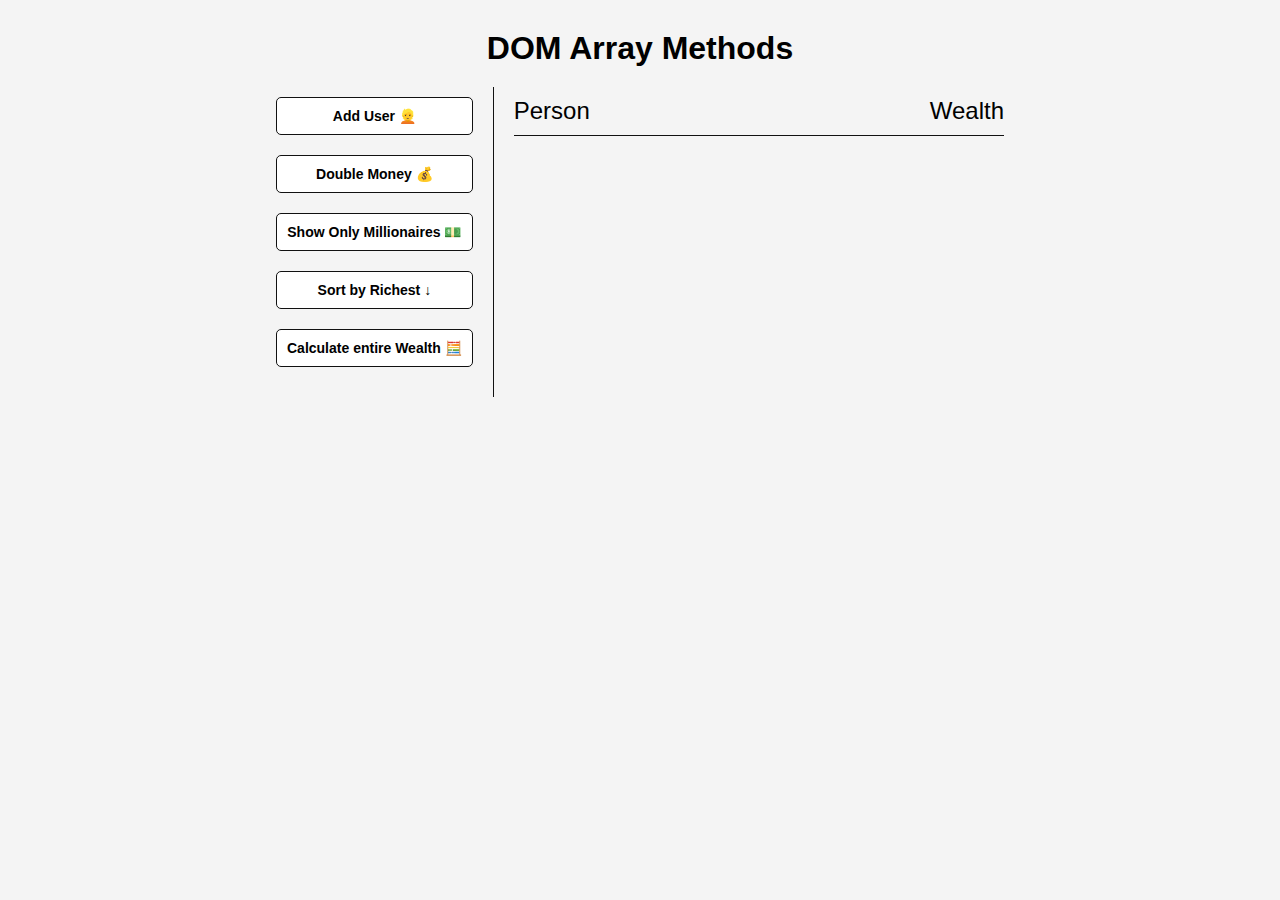
<file: array_methods/index.html>
<!DOCTYPE html>
<html lang="en">
  <head>
    <meta charset="UTF-8" />
    <meta name="viewport" content="width=device-width, initial-scale=1.0" />
    <link rel="stylesheet" href="style.css" />
    <title>Array Methods Example</title>
  </head>
  <body>
    <h1>DOM Array Methods</h1>
    <div class="container">
      <aside>
        <button id="add-user">Add User 👱‍</button>
        <button id="double">Double Money 💰</button>
        <button id="show-millionaires">Show Only Millionaires 💵</button>
        <button id="sort">Sort by Richest ↓</button>
        <button id="calculate-wealth">Calculate entire Wealth 🧮</button>
      </aside>

      <main id="main">
        <h2><strong>Person</strong>Wealth</h2>
      </main>
    </div>

    <script src="app.js"></script>
  </body>
</html>
</file>
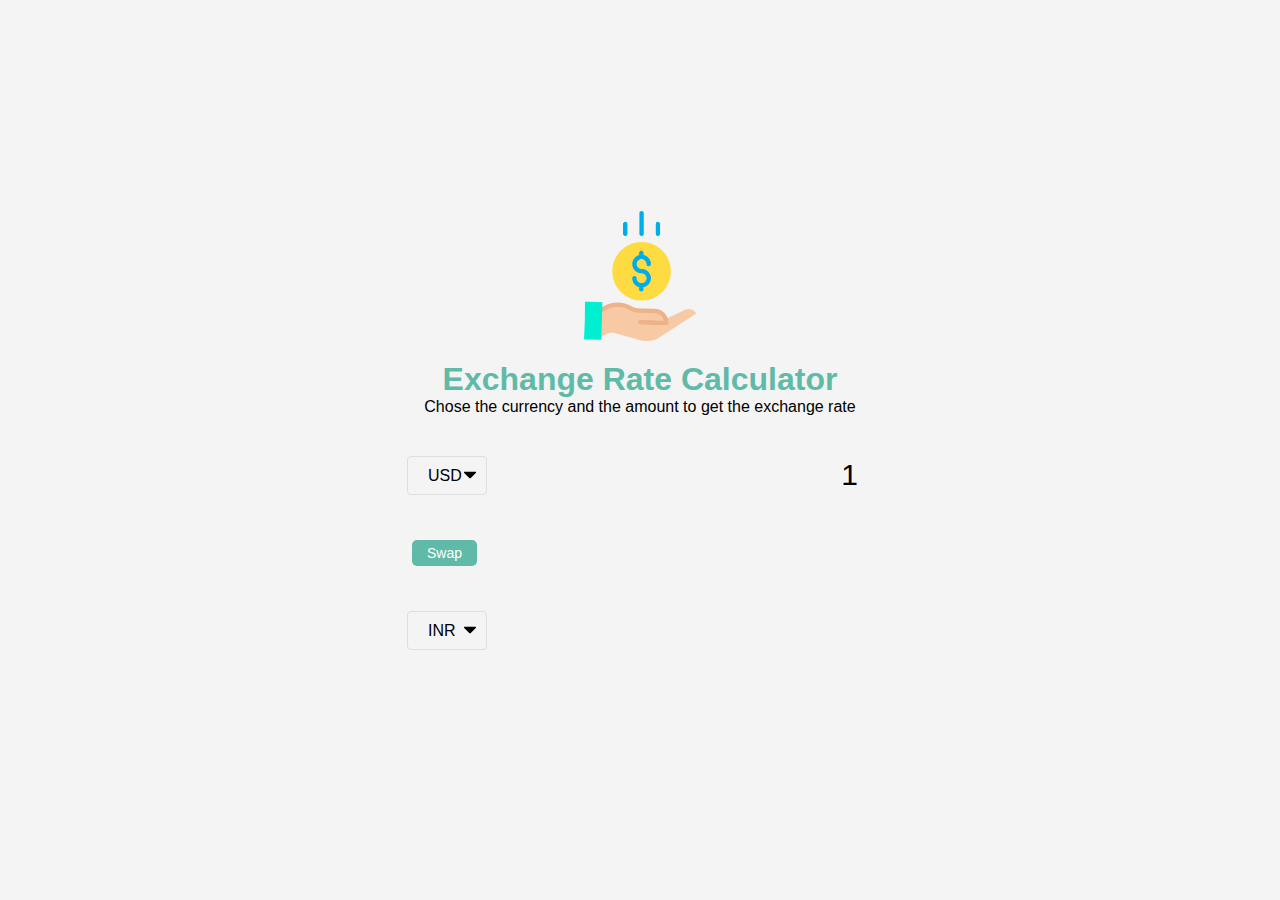
<file: exchange_rate/index.html>
<!DOCTYPE html>
<html lang="en">
  <head>
    <meta charset="UTF-8" />
    <meta name="viewport" content="width=device-width, initial-scale=1.0" />
    <link rel="stylesheet" href="style.css" />
    <title>Currency Exchange Rate</title>
  </head>
  <body>
    <img src="money.png" class="money-img" />
    <h1>Exchange Rate Calculator</h1>
    <p>Chose the currency and the amount to get the exchange rate</p>
    <div class="container">
      <div class="currency">
        <select name="" id="currency-one">
          <option value="AED">AED</option>
          <option value="ARS">ARS</option>
          <option value="AUD">AUD</option>
          <option value="BGN">BGN</option>
          <option value="BRL">BRL</option>
          <option value="BSD">BSD</option>
          <option value="CAD">CAD</option>
          <option value="CHF">CHF</option>
          <option value="CLP">CLP</option>
          <option value="CNY">CNY</option>
          <option value="COP">COP</option>
          <option value="CZK">CZK</option>
          <option value="DKK">DKK</option>
          <option value="DOP">DOP</option>
          <option value="EGP">EGP</option>
          <option value="EUR">EUR</option>
          <option value="FJD">FJD</option>
          <option value="GBP">GBP</option>
          <option value="GTQ">GTQ</option>
          <option value="HKD">HKD</option>
          <option value="HRK">HRK</option>
          <option value="HUF">HUF</option>
          <option value="IDR">IDR</option>
          <option value="ILS">ILS</option>
          <option value="INR">INR</option>
          <option value="ISK">ISK</option>
          <option value="JPY">JPY</option>
          <option value="KRW">KRW</option>
          <option value="KZT">KZT</option>
          <option value="MXN">MXN</option>
          <option value="MYR">MYR</option>
          <option value="NOK">NOK</option>
          <option value="NZD">NZD</option>
          <option value="PAB">PAB</option>
          <option value="PEN">PEN</option>
          <option value="PHP">PHP</option>
          <option value="PKR">PKR</option>
          <option value="PLN">PLN</option>
          <option value="PYG">PYG</option>
          <option value="RON">RON</option>
          <option value="RUB">RUB</option>
          <option value="SAR">SAR</option>
          <option value="SEK">SEK</option>
          <option value="SGD">SGD</option>
          <option value="THB">THB</option>
          <option value="TRY">TRY</option>
          <option value="TWD">TWD</option>
          <option value="UAH">UAH</option>
          <option value="USD" selected>USD</option>
          <option value="UYU">UYU</option>
          <option value="VND">VND</option>
          <option value="ZAR">ZAR</option>
        </select>
        <input type="number" id="amount-one" value="1" min="0" />
      </div>

      <div class="swap-rate-container">
        <button class="btn" id="swap">
          Swap
        </button>
        <div class="rate" id="rate"></div>
      </div>

      <div class="currency">
        <select name="" id="currency-two">
          <option value="AED">AED</option>
          <option value="ARS">ARS</option>
          <option value="AUD">AUD</option>
          <option value="BGN">BGN</option>
          <option value="BRL">BRL</option>
          <option value="BSD">BSD</option>
          <option value="CAD">CAD</option>
          <option value="CHF">CHF</option>
          <option value="CLP">CLP</option>
          <option value="CNY">CNY</option>
          <option value="COP">COP</option>
          <option value="CZK">CZK</option>
          <option value="DKK">DKK</option>
          <option value="DOP">DOP</option>
          <option value="EGP">EGP</option>
          <option value="EUR">EUR</option>
          <option value="FJD">FJD</option>
          <option value="GBP">GBP</option>
          <option value="GTQ">GTQ</option>
          <option value="HKD">HKD</option>
          <option value="HRK">HRK</option>
          <option value="HUF">HUF</option>
          <option value="IDR">IDR</option>
          <option value="ILS">ILS</option>
          <option value="INR" selected>INR</option>
          <option value="ISK">ISK</option>
          <option value="JPY">JPY</option>
          <option value="KRW">KRW</option>
          <option value="KZT">KZT</option>
          <option value="MXN">MXN</option>
          <option value="MYR">MYR</option>
          <option value="NOK">NOK</option>
          <option value="NZD">NZD</option>
          <option value="PAB">PAB</option>
          <option value="PEN">PEN</option>
          <option value="PHP">PHP</option>
          <option value="PKR">PKR</option>
          <option value="PLN">PLN</option>
          <option value="PYG">PYG</option>
          <option value="RON">RON</option>
          <option value="RUB">RUB</option>
          <option value="SAR">SAR</option>
          <option value="SEK">SEK</option>
          <option value="SGD">SGD</option>
          <option value="THB">THB</option>
          <option value="TRY">TRY</option>
          <option value="TWD">TWD</option>
          <option value="UAH">UAH</option>
          <option value="USD">USD</option>
          <option value="UYU">UYU</option>
          <option value="VND">VND</option>
          <option value="ZAR">ZAR</option>
        </select>
        <input type="number" disabled id="amount-two" min="0" />
      </div>
    </div>
    <script src="app.js"></script>
  </body>
</html>
</file>
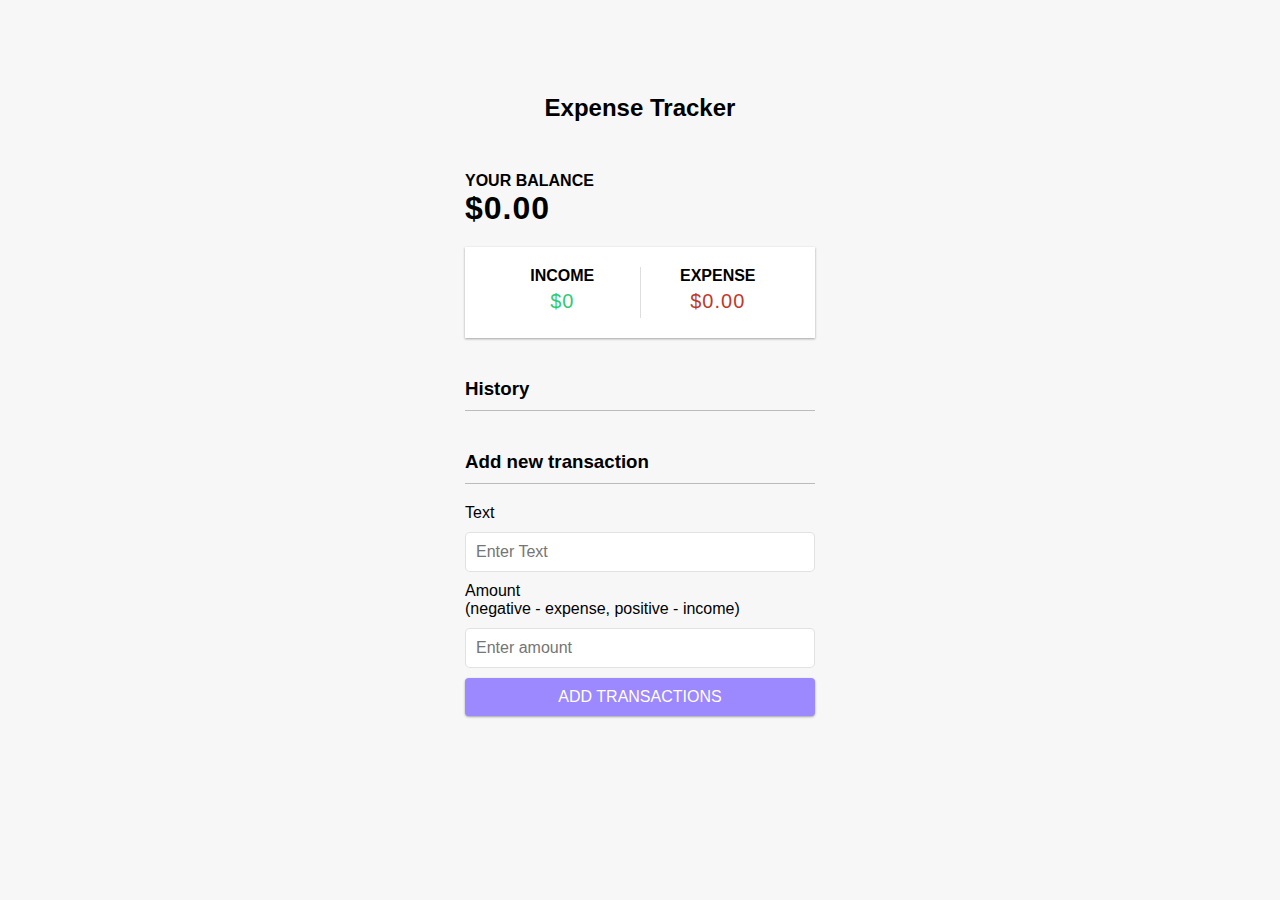
<file: expense_tracker/index.html>
<!DOCTYPE html>
<html lang="en">
  <head>
    <meta charset="UTF-8" />
    <meta name="viewport" content="width=device-width, initial-scale=1.0" />
    <link rel="stylesheet" href="style.css" />
    <title>Expense Tracker</title>
  </head>
  <body>
    <h2>Expense Tracker</h2>
    <div class="container">
      <h4>Your Balance</h4>
      <h1 id="balance">$0.00</h1>

      <div class="inc-exp-container">
        <div>
          <h4>Income</h4>
          <p id="money-plus" class="money plus">+$0.00</p>
        </div>
        <div>
          <h4>Expense</h4>
          <p id="money-minus" class="money minus">+$0.00</p>
        </div>
      </div>

      <h3>History</h3>
      <ul id="list" class="list">
        <!-- <li class="minus">
          Cash
          <span>-$400</span>
          <button class="delete-btn">x</button>
        </li>
        <li class="plus">
          Cash
          <span>+$400</span>
          <button class="delete-btn">x</button>
        </li> -->
      </ul>

      <h3>Add new transaction</h3>

      <form id="form">
        <div class="form-control">
          <label for="text">Text</label>
          <input id="text" type="text" placeholder="Enter Text" />
        </div>
        <div class="form-control">
          <label for="amount"
            >Amount <br />(negative - expense, positive - income)
          </label>
          <input id="amount" type="number" placeholder="Enter amount" />
        </div>
        <button type="submit" class="btn">Add transactions</button>
      </form>
    </div>

    <script src="app.js"></script>
  </body>
</html>
</file>
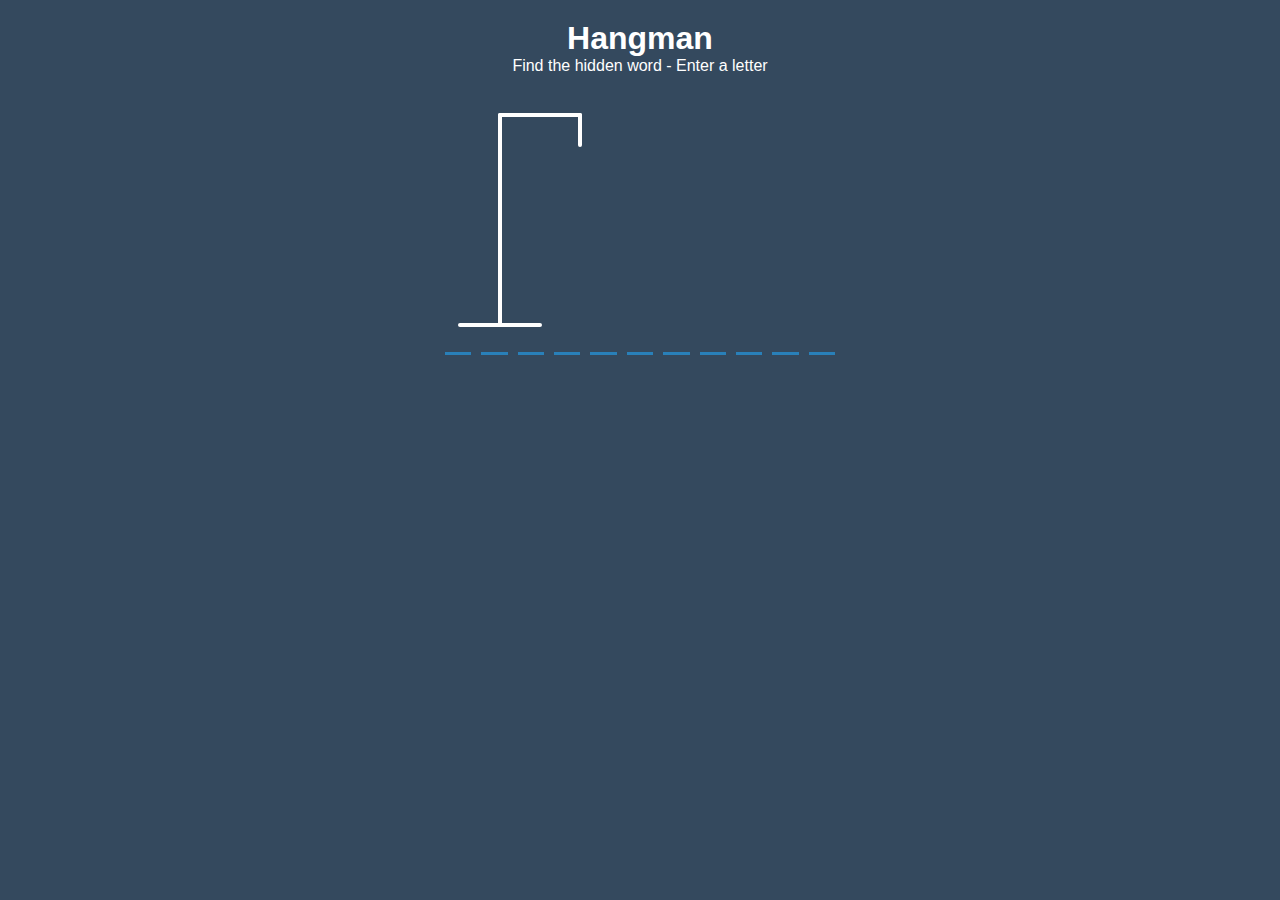
<file: hangman/index.html>
<!DOCTYPE html>
<html lang="en">
  <head>
    <meta charset="UTF-8" />
    <meta name="viewport" content="width=device-width, initial-scale=1.0" />
    <title>Hangman</title>
    <link rel="stylesheet" href="style.css" />
  </head>
  <body>
    <h1>Hangman</h1>
    <p>Find the hidden word - Enter a letter</p>
    <div class="game-container">
      <svg height="250" width="200" class="figure-container">
        <!-- Rod -->
        <line x1="60" y1="20" x2="140" y2="20" />
        <line x1="140" y1="20" x2="140" y2="50" />
        <line x1="60" y1="20" x2="60" y2="230" />
        <line x1="20" y1="230" x2="100" y2="230" />
        <!-- Head -->
        <circle cx="140" cy="70" r="20" class="figure-part" />
        <!-- Body -->
        <line x1="140" y1="90" x2="140" y2="150" class="figure-part" />
        <!-- Arms -->
        <line x1="140" y1="120" x2="120" y2="100" class="figure-part" />
        <line x1="140" y1="120" x2="160" y2="100" class="figure-part" />
        <!-- Legs -->
        <line x1="140" y1="150" x2="120" y2="180" class="figure-part" />
        <line x1="140" y1="150" x2="160" y2="180" class="figure-part" />
      </svg>
      <!-- wrong Letters -->
      <div class="wrong-letters-container">
        <div id="wrong-letters"></div>
      </div>

      <!-- Word -->
      <div class="word" id="word"></div>

      <!-- Container for final message -->
      <div class="popup-container" id="popup-container">
        <div class="popup">
          <h2 id="final-message"></h2>
          <button id="play-agin">
            Play Again
          </button>
        </div>
      </div>

      <!-- <div class="notification-container" id="notification-container">
        <p>You have already entered this letter</p>
      </div> -->
    </div>

    <script src="app.js"></script>
  </body>
</html>
</file>
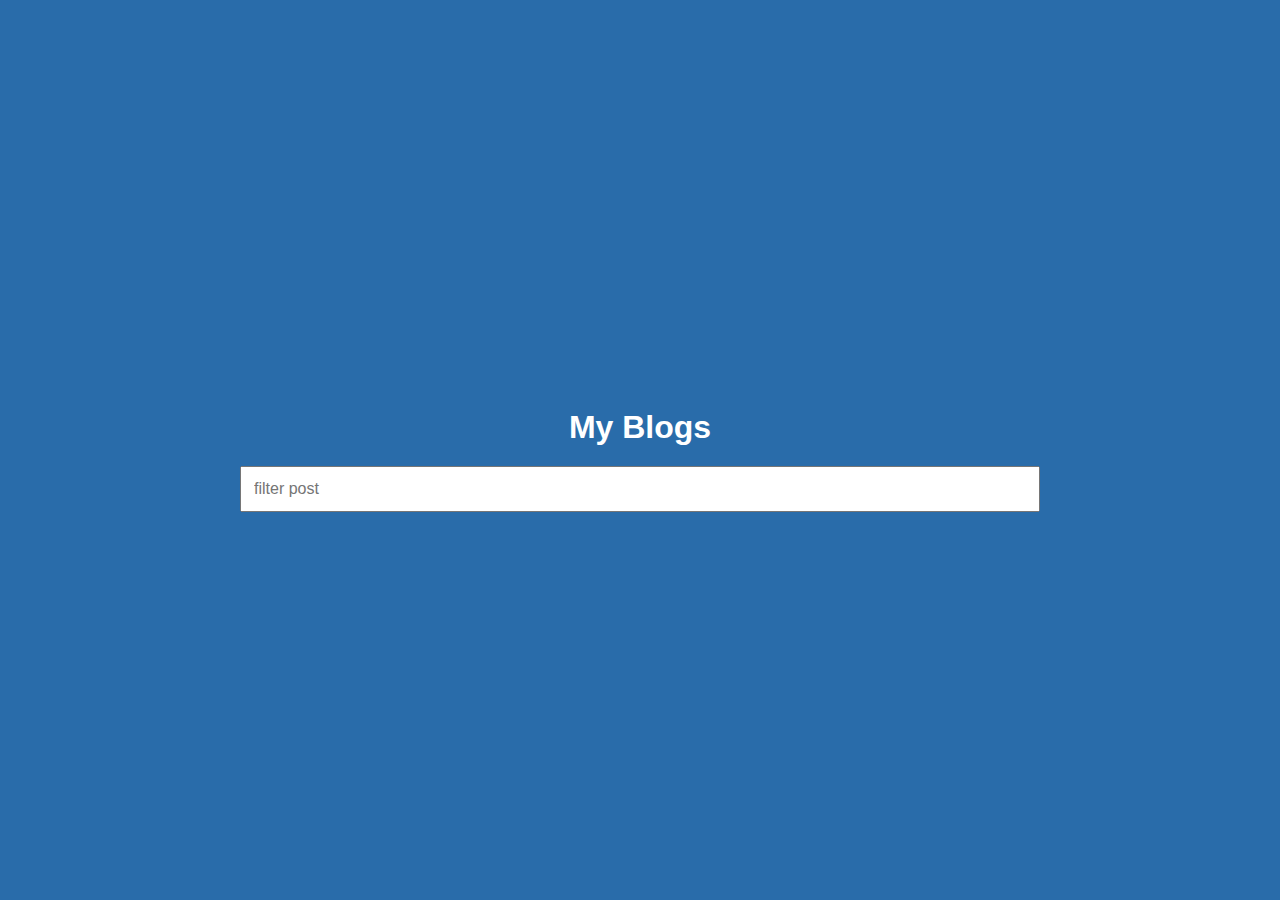
<file: infinity_scroll/index.html>
<!DOCTYPE html>
<html lang="en">
  <head>
    <meta charset="UTF-8" />
    <meta name="viewport" content="width=device-width, initial-scale=1.0" />
    <link rel="stylesheet" href="style.css" />
    <title>Infinity Scroll</title>
  </head>
  <body>
    <h1>My Blogs</h1>

    <div class="filter-container">
      <input type="text" id="filter" class="filter" placeholder="filter post" />
    </div>

    <div id="post-container" class="post-container"></div>

    <div class="loader">
      <div class="circle"></div>
      <div class="circle"></div>
      <div class="circle"></div>
    </div>

    <script src="app.js"></script>
  </body>
</html>
</file>
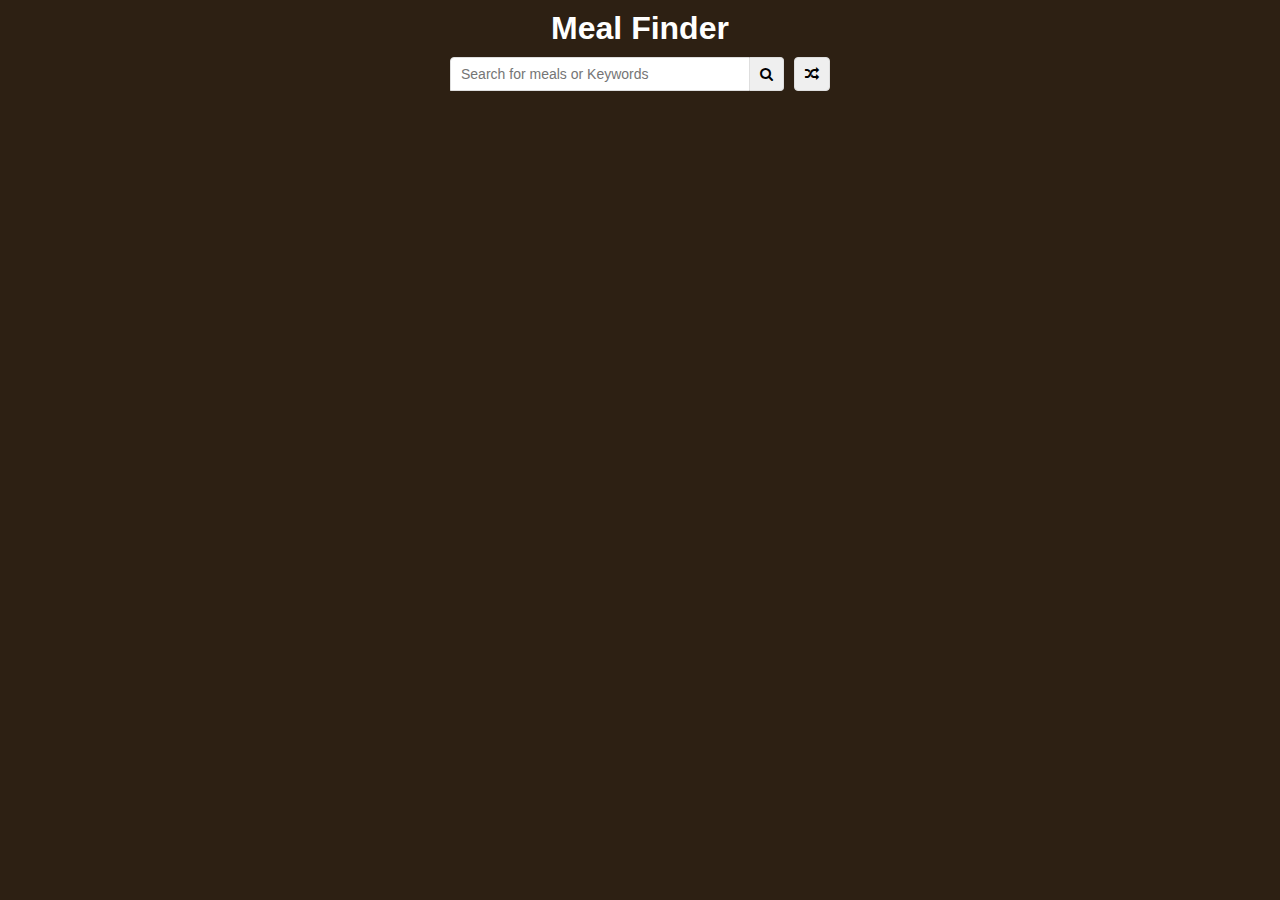
<file: mealfinder/index.html>
<!DOCTYPE html>
<html lang="en">
  <head>
    <meta charset="UTF-8" />
    <meta name="viewport" content="width=device-width, initial-scale=1.0" />
    <link
      rel="stylesheet"
      href="https://stackpath.bootstrapcdn.com/font-awesome/4.7.0/css/font-awesome.min.css"
      integrity="sha384-wvfXpqpZZVQGK6TAh5PVlGOfQNHSoD2xbE+QkPxCAFlNEevoEH3Sl0sibVcOQVnN"
      crossorigin="anonymous"
    />
    <link rel="stylesheet" href="style.css" />

    <title>Meal Finder</title>
  </head>
  <body>
    <div class="container">
      <h1>Meal Finder</h1>
      <div class="flex">
        <form id="submit" class="flex">
          <input
            type="text"
            id="search"
            placeholder="Search for meals or Keywords"
          />
          <button class="search-btn" type="submit">
            <i class="fa fa-search"></i>
          </button>
        </form>
        <button class="random-btn" id="random">
          <i class="fa fa-random"></i>
        </button>
      </div>

      <div id="results-heading"></div>
      <div id="meals" class="meals">
        <div id="single-meal"></div>
      </div>
    </div>

    <script src="app.js"></script>
  </body>
</html>
</file>
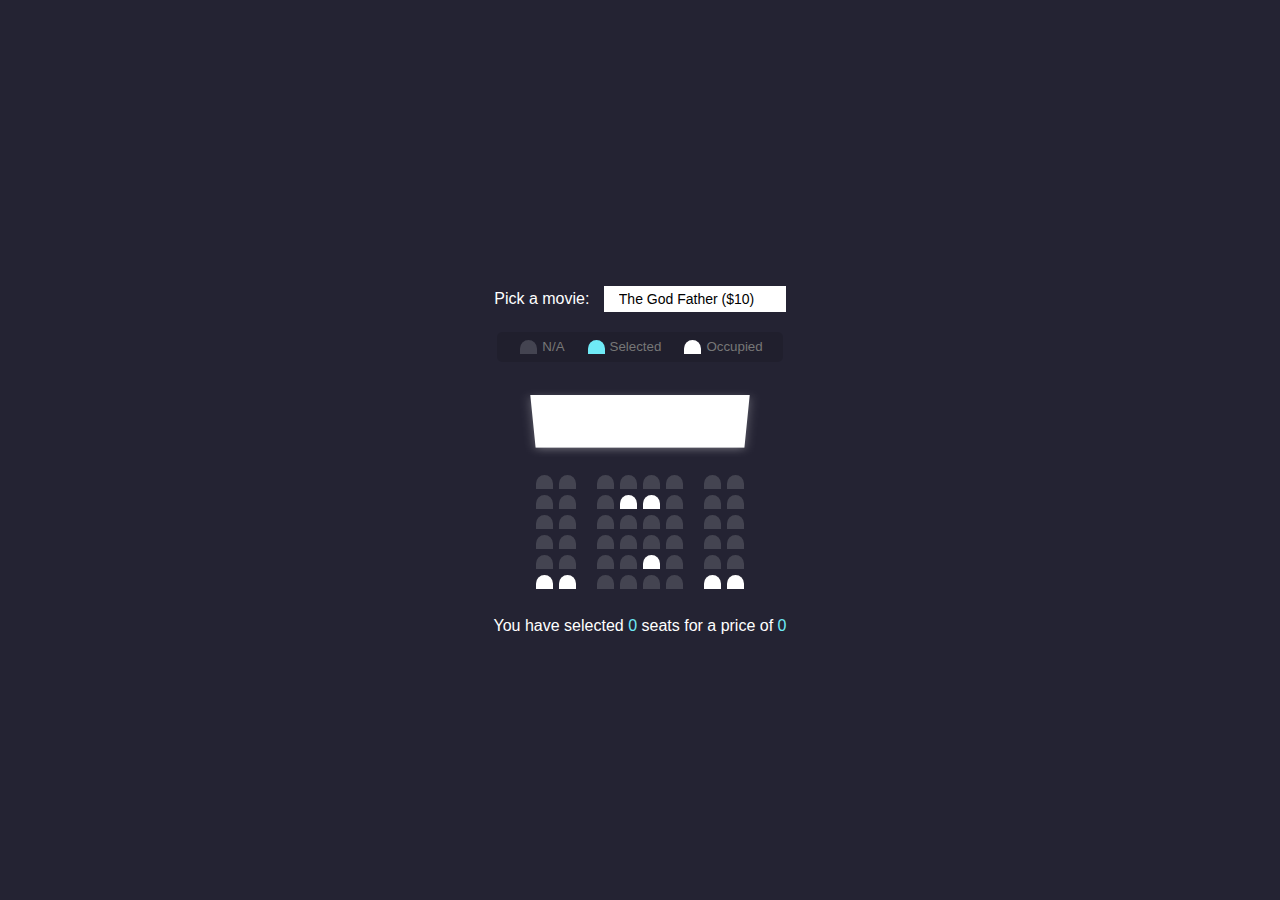
<file: movie_seat_booking/index.html>
<!DOCTYPE html>
<html lang="en">
  <head>
    <meta charset="UTF-8" />
    <meta name="viewport" content="width=device-width, initial-scale=1.0" />
    <link rel="stylesheet" href="style.css" />
    <title>Movie Seat Booking</title>
  </head>
  <body>
    <div class="movie-container">
      <label>Pick a movie:</label>
      <select id="movie">
        <option value="10">The God Father ($10)</option>
        <option value="12">The Dark Night ($12)</option>
        <option value="8">Avengers Endgame ($8)</option>
        <option value="9">The Lion King ($9)</option>
      </select>
    </div>
    <ul class="showcase">
      <li>
        <div class="seat"></div>

        <small>N/A</small>
      </li>
      <li>
        <div class="seat selected"></div>
        <small>Selected</small>
      </li>
      <li>
        <div class="seat occupied"></div>
        <small>Occupied</small>
      </li>
    </ul>

    <div class="container">
      <div class="screen"></div>
      <div class="row">
        <div class="seat"></div>
        <div class="seat"></div>
        <div class="seat"></div>
        <div class="seat"></div>
        <div class="seat"></div>
        <div class="seat"></div>
        <div class="seat"></div>
        <div class="seat"></div>
      </div>
      <div class="row">
        <div class="seat"></div>
        <div class="seat"></div>
        <div class="seat"></div>
        <div class="seat occupied"></div>
        <div class="seat occupied"></div>
        <div class="seat"></div>
        <div class="seat"></div>
        <div class="seat"></div>
      </div>
      <div class="row">
        <div class="seat"></div>
        <div class="seat"></div>
        <div class="seat"></div>
        <div class="seat"></div>
        <div class="seat"></div>
        <div class="seat"></div>
        <div class="seat"></div>
        <div class="seat"></div>
      </div>
      <div class="row">
        <div class="seat"></div>
        <div class="seat"></div>
        <div class="seat"></div>
        <div class="seat"></div>
        <div class="seat"></div>
        <div class="seat"></div>
        <div class="seat"></div>
        <div class="seat"></div>
      </div>
      <div class="row">
        <div class="seat"></div>
        <div class="seat"></div>
        <div class="seat"></div>
        <div class="seat"></div>
        <div class="seat occupied"></div>
        <div class="seat"></div>
        <div class="seat"></div>
        <div class="seat"></div>
      </div>
      <div class="row">
        <div class="seat occupied"></div>
        <div class="seat occupied"></div>
        <div class="seat"></div>
        <div class="seat"></div>
        <div class="seat"></div>
        <div class="seat"></div>
        <div class="seat occupied"></div>
        <div class="seat occupied"></div>
      </div>
    </div>
    <p class="text">
      You have selected <span id="count">0</span> seats for a price of
      <span id="total">$0</span>
    </p>

    <script src="app.js"></script>
  </body>
</html>
</file>
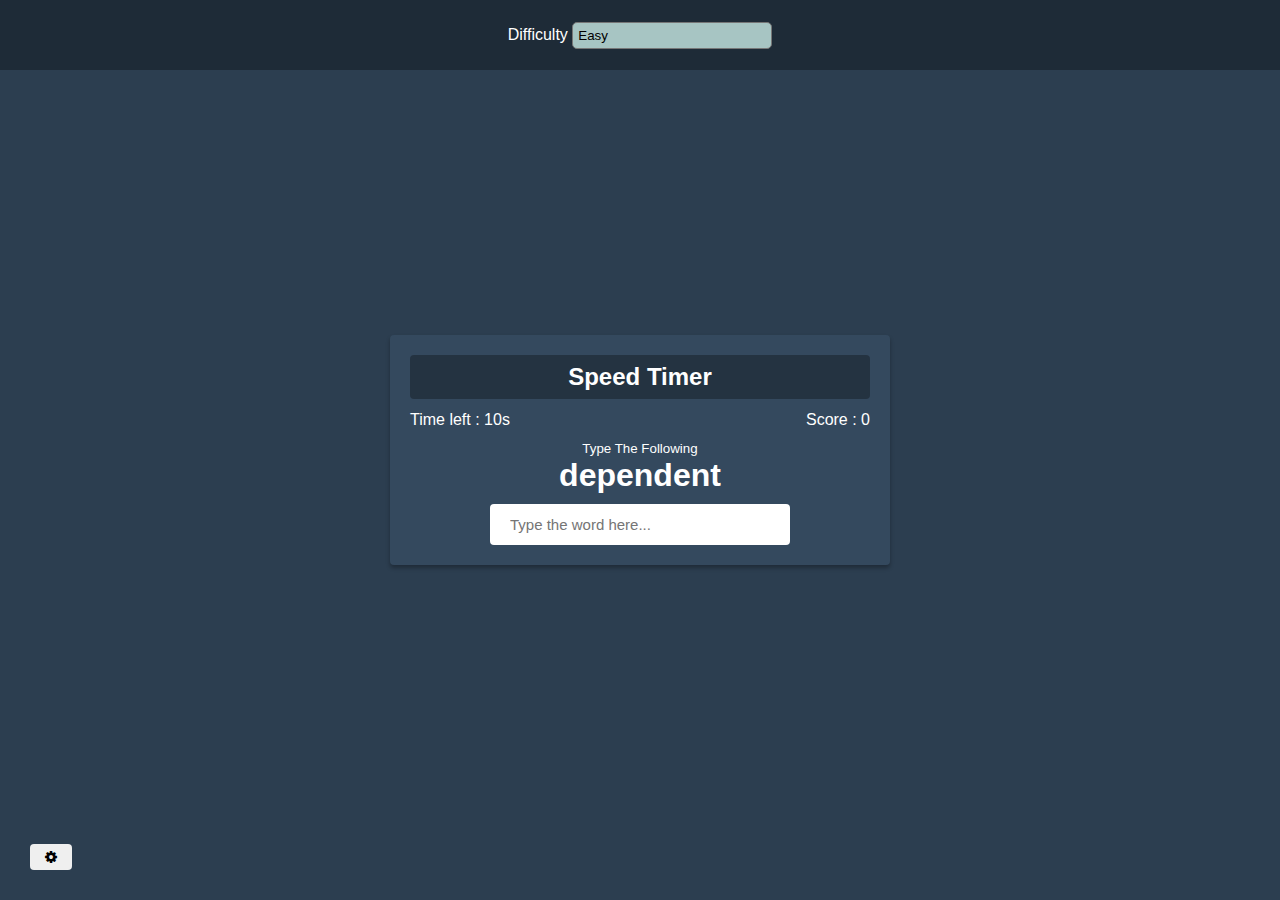
<file: typing_game/index.html>
<!DOCTYPE html>
<html lang="en">
  <head>
    <meta charset="UTF-8" />
    <meta name="viewport" content="width=device-width, initial-scale=1.0" />
    <link
      rel="stylesheet"
      href="https://stackpath.bootstrapcdn.com/font-awesome/4.7.0/css/font-awesome.min.css"
      integrity="sha384-wvfXpqpZZVQGK6TAh5PVlGOfQNHSoD2xbE+QkPxCAFlNEevoEH3Sl0sibVcOQVnN"
      crossorigin="anonymous"
    />
    <link rel="stylesheet" href="style.css" />
    <title>Typing Game</title>
  </head>
  <body>
    <button id="settings-btn" class="settings-btn">
      <i class="fa fa-cog"></i>
    </button>

    <div class="settings" id="settings">
      <form id="settings-form">
        <div>
          <label for="difficulty">Difficulty</label>
          <select id="difficulty" class="difficulty">
            <option value="easy">Easy</option>
            <option value="medium">Medium</option>
            <option value="hard">Hard</option>
          </select>
        </div>
      </form>
    </div>

    <div class="container">
      <h2>Speed Timer</h2>
      <small>Type The Following</small>

      <h1 id="word"></h1>
      <input
        type="text"
        id="text"
        autocomplete="off"
        placeholder="Type the word here..."
      />
      <p class="time-container">Time left : <span id="time">10s</span></p>
      <p class="score-container">Score : <span id="score">0</span></p>
      <div id="end-game-container" class="end-game-container"></div>
    </div>

    <script src="app.js"></script>
  </body>
</html>
</file>
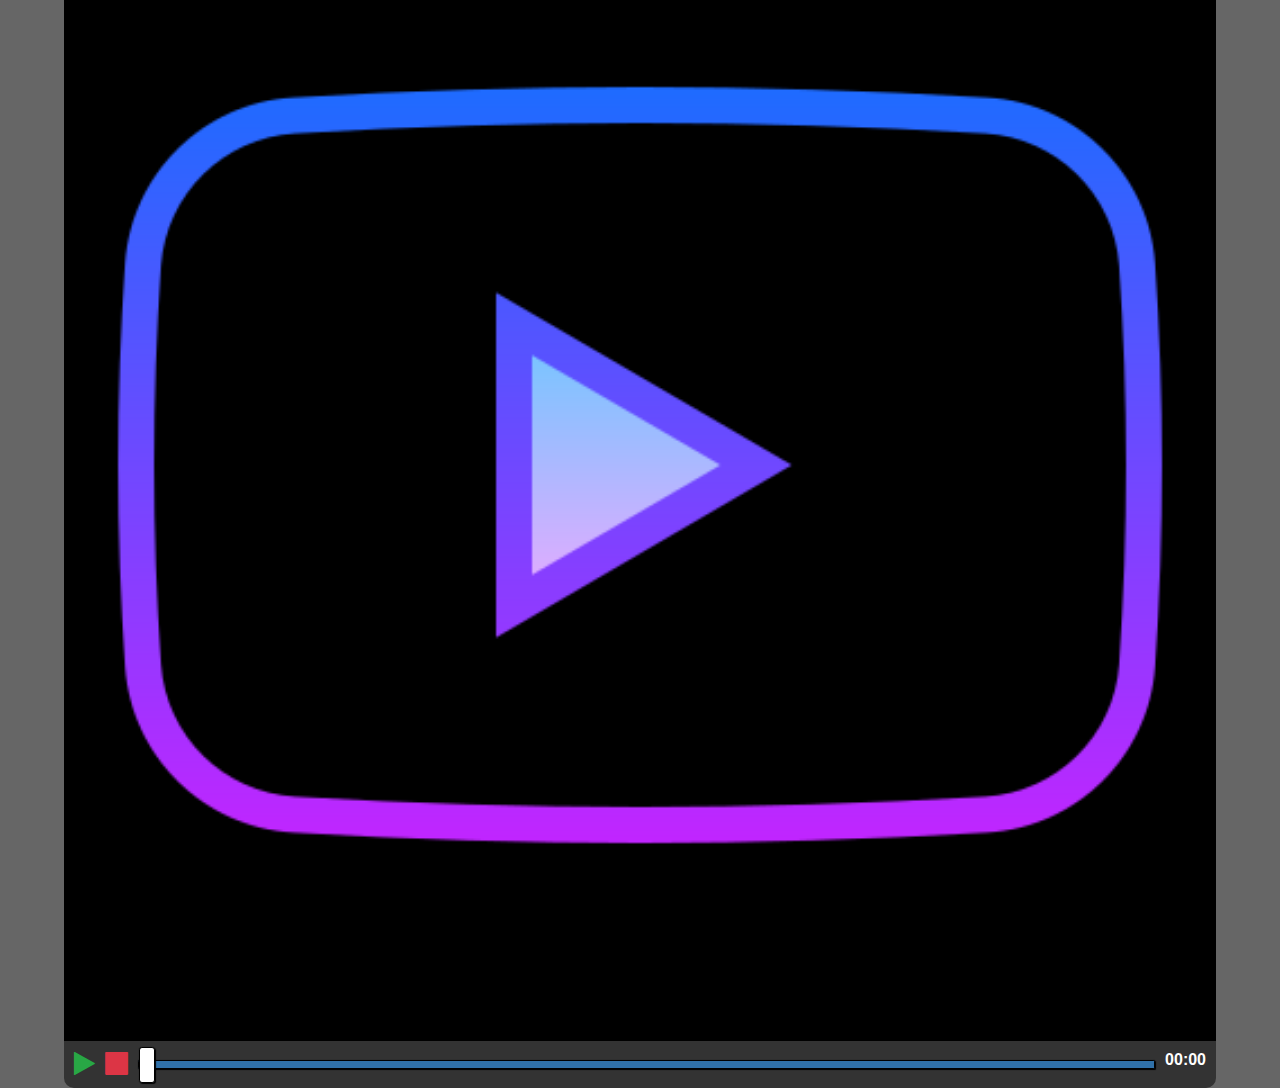
<file: video_player/index.html>
<!DOCTYPE html>
<html lang="en">
  <head>
    <meta charset="UTF-8" />
    <meta name="viewport" content="width=device-width, initial-scale=1.0" />
    <link rel="stylesheet" href="css/style.css" />
    <link rel="stylesheet" href="css/progress.css" />
    <link
      rel="stylesheet"
      href="https://stackpath.bootstrapcdn.com/font-awesome/4.7.0/css/font-awesome.min.css"
      integrity="sha384-wvfXpqpZZVQGK6TAh5PVlGOfQNHSoD2xbE+QkPxCAFlNEevoEH3Sl0sibVcOQVnN"
      crossorigin="anonymous"
    />
    <title>Video Player</title>
  </head>
  <body>
    <h1>Custom Video Player</h1>
    <video src="video.mp4" id="video" class="screen" poster="play.png"></video>
    <div class="controls">
      <button class="btn" id="play">
        <i class="fa fa-play fa-2x"></i>
      </button>
      <button class="btn" id="stop">
        <i class="fa fa-stop fa-2x"></i>
      </button>

      <input
        type="range"
        id="progress"
        class="progress"
        min="0"
        max="100"
        step="0.1"
        value="0"
      />
      <span class="timestamp" id="timestamp">
        00:00
      </span>
    </div>
    <script src="app.js"></script>
  </body>
</html>
</file>
<file: array_methods/style.css>
* {
  padding: 0;
  margin: 0;
  box-sizing: border-box;
}

body {
  background: #f4f4f4;
  font-family: Arial, Helvetica, sans-serif;
  display: flex;
  flex-direction: column;
  align-items: center;
  margin: 30px 0;
}

.container {
  display: flex;
  padding: 20px 0;
  margin: 0 auto;
  width: 60vw;
}

aside {
  padding: 10px 20px;
  border-right: 1px solid #111;
}

aside button {
  background: #fff;
  border: solid 1px #111;
  border-radius: 5px;
  cursor: pointer;
  display: block;
  width: 100%;
  padding: 10px;
  margin-bottom: 20px;
  font-weight: bold;
  font-size: 14px;
}

main {
  flex-grow: 1;
  padding: 10px 20px;
}

h2 {
  display: flex;
  border-bottom: 1px solid #111;
  justify-content: space-between;
  padding-bottom: 10px;
  font-weight: 300;
  margin: 0 0 20px;
}
h3 {
  background-color: #fff;
  display: flex;
  border-bottom: 1px solid #111;
  justify-content: space-between;
  padding: 10px;
  font-weight: 300;
  margin: 20px 0 0;
}

.person {
  display: flex;
  justify-content: space-between;
  font-size: 20px;
  margin-bottom: 10px;
}

@media (max-width: 700px) {
  .container {
    width: 90vw;
  }
}
</file>
<file: exchange_rate/style.css>
:root {
  --primary-color: #5fbaa7;
}

* {
  box-sizing: border-box;
  margin: 0;
  padding: 0;
}

body {
  background-color: #f4f4f4;
  display: flex;
  flex-direction: column;
  justify-content: center;
  align-items: center;
  height: 100vh;
  font-family: "Segoe UI", Tahoma, Geneva, Verdana, sans-serif;
  padding: 20px;
}

.money-img {
  height: 130px;
  width: 130px;
  margin-bottom: 20px;
}

h1 {
  color: var(--primary-color);
  text-align: center;
}

p {
  text-align: center;
}

.btn:focus {
  outline: 0;
}

.btn {
  color: #ffff;
  background-color: var(--primary-color);
  cursor: pointer;
  border-radius: 5px;
  font-size: 14px;
  padding: 5px 15px;
  border: none;
  transition: all;
  transition-duration: 100ms;
  margin: 5px;
}
.btn:hover {
  transform: scale(1.05);
}

.currency {
  padding: 40px 0;
  display: flex;
  align-items: center;
  justify-content: space-between;
}

.currency select {
  padding: 10px 20px 10px 20px;
  border-radius: 4px;
  border: 1px solid #dedede;
  -moz-appearance: none;
  appearance: none;
  -webkit-appearance: none;
  font-size: 16px;
  background: transparent;
  background-image: url("data:image/svg+xml;charset=US-ASCII,%3Csvg%20xmlns%3D%22http%3A%2F%2Fwww.w3.org%2F2000%2Fsvg%22%20width%3D%22292.4%22%20height%3D%22292.4%22%3E%3Cpath%20fill%3D%22%20000002%22%20d%3D%22M287%2069.4a17.6%2017.6%200%200%200-13-5.4H18.4c-5%200-9.3%201.8-12.9%205.4A17.6%2017.6%200%200%200%200%2082.2c0%205%201.8%209.3%205.4%2012.9l128%20127.9c3.6%203.6%207.8%205.4%2012.8%205.4s9.2-1.8%2012.8-5.4L287%2095c3.5-3.5%205.4-7.8%205.4-12.8%200-5-1.9-9.2-5.5-12.8z%22%2F%3E%3C%2Fsvg%3E");
  background-position: right 10px top 50%, 0, 0;
  background-size: 12px auto, 100%;
  background-repeat: no-repeat;
}
.currency select:focus {
  outline: 0;
}

.currency input {
  border: 0;
  background: transparent;
  font-size: 30px;
  text-align: right;
}
.currency input:focus {
  outline: 0;
}

.swap-rate-container {
  display: flex;
  align-items: center;
  justify-content: space-between;
}

.rate {
  color: var(--primary-color);
  font-size: 14px;
  padding: 0 10px;
  font-weight: bold;
}

@media (max-width: 600px) {
  .currency input {
    width: 200px;
  }
}
</file>
<file: expense_tracker/style.css>
:root {
  --box-shadow: 0 1px 3px rgba(0, 0, 0, 0.12), 0 1px 2px rgba(0, 0, 0, 0.24);
}

* {
  box-sizing: border-box;
}

body {
  background-color: #f7f7f7;
  display: flex;
  flex-direction: column;
  align-items: center;
  justify-content: center;
  min-height: 100vh;
  margin: 0;
  font-family: "Segoe UI", Tahoma, Geneva, Verdana, sans-serif;
}

.container {
  margin: 30px auto;
  width: 350px;
  margin-bottom: 100px;
}

h1 {
  letter-spacing: 1px;
  margin: 0;
}

h3 {
  border-bottom: 1px solid #bbb;
  padding-bottom: 10px;
  margin: 40px 0 10px;
}

h4 {
  margin: 0;
  text-transform: uppercase;
}

.inc-exp-container {
  background-color: #fff;
  box-shadow: var(--box-shadow);
  padding: 20px;
  display: flex;
  justify-content: space-between;
  margin: 20px 0;
}

.inc-exp-container > div {
  flex: 1;
  text-align: center;
}
.inc-exp-container > div:first-child {
  border-right: 1px solid #dedede;
}

.money {
  font-size: 20px;
  letter-spacing: 1px;
  margin: 5px 0;
}

.money.plus {
  color: #2ecc71;
}
.money.minus {
  color: #c0392b;
}

label {
  display: inline-block;
  margin: 10px 0;
}

input[type="text"],
input[type="number"] {
  border: 1.5px solid #dddd;
  border-radius: 5px;
  display: block;
  font-size: 16px;
  padding: 10px;
  width: 100%;
}

input:focus {
  outline: none;
}

.btn {
  background-color: #9c88ff;
  box-shadow: var(--box-shadow);
  border: none;
  cursor: pointer;
  color: #fff;
  font-size: 16px;
  text-align: center;
  padding: 10px;
  width: 100%;
  margin: 10px 0;
  text-transform: uppercase;
  border-radius: 4px;
}
.btn:hover {
  transform: scale(1.01);
}

.btn:focus,
.delete-btn:focus {
  outline: 0;
}

.list {
  list-style: none;
  padding: 0;
  margin-bottom: 40px;
}

.list li {
  background-color: #fff;
  box-shadow: var(--box-shadow);
  color: #333;
  display: flex;
  justify-content: space-between;
  position: relative;
  padding: 10px;
  margin: 10px 0;
}

.list li.plus {
  border-right: 5px solid #2ecc71;
}
.list li.minus {
  border-right: 5px solid #c0392b;
}

.delete-btn {
  background-color: #e74c3c;
  border: 0;
  color: #fff;
  font-size: 20px;
  padding: 2px 5px;
  position: absolute;
  top: 50%;
  left: 0;
  transform: translate(-100%, -50%);
  opacity: 0;
  transition: all 0.4s ease;
  cursor: pointer;
}

.list li:hover .delete-btn {
  opacity: 1;
}
</file>
<file: hangman/style.css>
* {
  margin: 0;
  padding: 0;
}

body {
  background-color: #34495e;
  color: white;
  box-sizing: border-box;
  font-family: "Segoe UI", Tahoma, Geneva, Verdana, sans-serif;
  display: flex;
  flex-direction: column;
  align-items: center;
  height: 90vh;
}
h1 {
  margin: 20px 0 0;
}
.game-container {
  padding: 20px 30px;
  position: relative;
  margin-bottom: auto;
  height: 350px;
  width: 400px;
}

.wrong-letters-container {
  position: absolute;
  top: 20px;
  right: 20px;
  display: flex;
  flex-direction: column;
  text-align: right;
}

.wrong-letters-container p {
  margin: 0 0 5px;
  font-weight: bold;
}
.wrong-letters-container span {
  font-size: 24px;
  font-weight: lighter;
}

.letter {
  border-bottom: 3px solid #2980b9;
  display: inline-flex;
  font-size: 30px;
  margin: 0 5px;
  width: 30px;
  justify-content: center;
  padding-bottom: 3px;
}

.word {
  display: flex;
  align-self: center;
  width: 100%;
  justify-content: center;
  margin-bottom: 20px;
}

.figure-container {
  fill: transparent;
  stroke: #ffff;
  stroke-width: 4px;
  stroke-linecap: round;
}

.figure-part {
  display: none;
}

.popup-container {
  background-color: rgba(0, 0, 0, 0.4);
  position: fixed;
  top: 0;
  bottom: 0;
  left: 0;
  right: 0;
  display: none;
  align-items: center;
  justify-content: center;
}

.popup {
  background: #2980b9;
  border-radius: 5px;
  padding: 20px;
  box-shadow: 0 15px 10px 3px rgba(0, 0, 0, 0.3);
  text-align: center;
}

.popup button {
  cursor: pointer;
  margin-top: 10px;
  background-color: #fff;
  color: #2980b9;
  border: none;
  padding: 7px 15px;
  border-radius: 6px;
  font-weight: bold;
  transition: all 0.1s;
  font-size: 16px;
}

button:hover {
  transform: scale(1.05);
}

button:focus {
  outline: none;
}

.notification-container {
  background-color: rgba(0, 0, 0, 0.3);
  border-radius: 10px 10px 0 0;
  padding: 15px 20px;
  position: absolute;
  bottom: -50x;
}
</file>
<file: infinity_scroll/style.css>
* {
  box-sizing: border-box;
}

body {
  background-color: #296caa;
  color: #fff;
  font-family: "Segoe UI", Tahoma, Geneva, Verdana, sans-serif;
  display: flex;
  flex-direction: column;
  align-items: center;
  justify-content: center;
  min-height: 100vh;
  margin: 0;
  padding: 100px;
}

h1 {
  margin-bottom: 0;
  text-align: center;
}
.filter-container {
  margin-top: 20px;
  width: 80vw;
  max-width: 800px;
}
.filter {
  width: 100%;
  padding: 12px;
  font-size: 16px;
}
.filter:focus {
  outline: 0;
}

.post {
  position: relative;
  background-color: #4992d3;
  box-shadow: 0 2px 4px rgba(0, 0, 0, 0.3);
  border-radius: 3px;
  padding: 20px;
  margin: 20px 0;
  display: flex;
  width: 80vw;
  max-width: 800px;
}

.post .post-title {
  margin: 0;
}
.post .post-body {
  margin: 15px 0 0;
  line-height: 1.2;
}

.post-info {
  margin-left: 15px;
}

.post .number {
  position: absolute;
  top: -17px;
  left: -17px;
  font-size: 15px;
  width: 40px;
  height: 40px;
  border-radius: 50%;
  background-color: #fff;
  color: #4992d3;
  display: flex;
  align-items: center;
  justify-content: center;
}

.loader {
  opacity: 0;
  display: flex;
  position: fixed;
  bottom: 15px;
  transition: opacity 0.3s ease-in;
}

.loader.show {
  opacity: 1;
}

.circle {
  background-color: #fff;
  width: 10px;
  height: 10px;
  border-radius: 50%;
  margin: 5px;
  animation: bounce 0.5s ease-in infinite;
}

.circle:nth-of-type(2) {
  animation-delay: 0.1s;
}
.circle:nth-of-type(3) {
  animation-delay: 0.2s;
}

@keyframes bounce {
  0%,
  100% {
    transform: translateY(0);
  }
  50% {
    transform: translateY(-10px);
  }
}
</file>
<file: mealfinder/style.css>
* {
  box-sizing: border-box;
  margin: 0;
  padding: 0;
}

body {
  background: #2d2013;
  color: #fff;
  font-family: Verdana, Geneva, Tahoma, sans-serif;
  margin: 0;
}
.container {
  display: flex;
  flex-direction: column;
  align-items: center;
  justify-content: center;
  margin: 0;
  text-align: center;
  width: 1000px;
  max-width: 90vw;
  padding: 0px 10px;
  margin: 0 auto;
}
.container h1 {
  margin: 10px 0;
}
.container h2 {
  margin: 10px 0;
}
.flex {
  display: flex;
}

input,
button {
  border: 1px solid #dedede;
  font-size: 14px;
  padding: 8px 10px;
}

input[type="text"] {
  width: 300px;
  max-width: 60vw;
  border-radius: 4px 0 0 0;
}

.search-btn {
  cursor: pointer;
  border-left: 0;
  border-radius: 0;
  border-radius: 0px 4px 4px 0;
  margin-right: 10px;
}

.random-btn {
  border-radius: 4px;
}

.meal {
  position: relative;
}

.meal img {
  width: 100%;
  max-width: 400px;
  border: 3px solid #fff;
}

.meal-info {
  position: absolute;
  top: 0;
  left: 0;
  height: 100%;
  width: 100%;
  background: rgba(0, 0, 0, 0.7);
  display: flex;
  align-items: center;
  justify-content: center;
  transition: opacity 0.3s ease-in;
  opacity: 0;
}

.meal-info:hover {
  opacity: 1;
}

.meal h3 {
  cursor: pointer;
  margin-bottom: 20px;
  border-top: 10px;
}
</file>
<file: movie_seat_booking/style.css>
* {
  margin: 0;
  padding: 0;
}

body {
  box-sizing: border-box;
  font-family: "Segoe UI", Tahoma, Geneva, Verdana, sans-serif;
  background-color: #242333;
  display: flex;
  flex-direction: column;
  align-items: center;
  min-height: 100vh;
  justify-content: center;
  color: white;
}
.movie-container {
  margin: 20px 0;
}

.movie-container select {
  background-color: #fff;
  border: 0;
  border-radius: 5;
  font-size: 14px;
  margin-left: 10px;
  padding: 5px 15px;
  appearance: none;
}

.seat {
  background-color: #444451;
  height: 14px;
  width: 17px;
  margin: 3px;
  border-top-left-radius: 10px;
  border-top-right-radius: 10px;
}

.seat.selected {
  background-color: #6feaf6;
}
.seat.occupied {
  background-color: #fff;
}

.seat:nth-of-type(2) {
  margin-right: 18px;
}
.seat:nth-last-of-type(2) {
  margin-left: 18px;
}
.seat:not(.occupied):hover {
  cursor: pointer;
  transform: scale(1.2);
}

.showcase .seat:hover {
  cursor: default;
  transform: scale(1);
}

.showcase {
  background-color: rgba(0, 0, 0, 0.1);
  padding: 5px 10px;
  border-radius: 5px;
  color: #777;
  list-style-type: none;
  display: flex;
  justify-content: space-between;
  margin-bottom: 10px;
}

.showcase li {
  display: flex;
  align-items: center;
  margin: 0 10px;
}

.showcase li small {
  margin-left: 2px;
}

.row {
  display: flex;
}

.container {
  perspective: 1000px;
  margin-bottom: 25px;
}

.screen {
  background-color: #fff;
  height: 70px;
  width: 100%;
  margin: 15px 0;
  transform: rotateX(-45deg);
  box-shadow: 0 3px 10px rgba(255, 255, 255, 0.3);
}

p.text span {
  color: #6feaf6;
}
</file>
<file: typing_game/style.css>
* {
  box-sizing: border-box;
}

body {
  background-color: #2c3e50;
  display: flex;
  align-items: center;
  justify-content: center;
  margin: 0;
  font-family: Verdana, Geneva, Tahoma, sans-serif;
  min-height: 100vh;
  flex-direction: column;
}

button {
  cursor: pointer;
  font-size: 14px;
  border-radius: 4px;
  padding: 5px 15px;
  border: 0;
}
button:focus,
select:focus,
input {
  outline: 0;
}

.settings-btn {
  position: absolute;
  bottom: 30px;
  left: 30px;
}

.settings {
  position: absolute;
  top: 0;
  left: 0;
  background-color: rgba(0, 0, 0, 0.3);
  height: 70px;
  display: flex;
  align-items: center;
  justify-content: center;
  width: 100%;
  transform: translateY(0);
  transition: all 0.3s ease-in-out;
  color: white;
}

.settings.hide {
  transform: translateY(-100%);
}

select {
  width: 200px;
  padding: 5px;
  appearance: none;
  -webkit-appearance: none;
  -moz-appearance: none;
  background-color: #a7c5c3;
  border-radius: 5px;
}

.container {
  background-color: #34495e;
  padding: 20px;
  border-radius: 4px;
  box-shadow: 0 3px 4px rgba(0, 0, 0, 0.3);
  position: relative;
  text-align: center;
  max-width: 80vw;
  width: 500px;
  color: white;
}

.container h2 {
  background-color: rgba(0, 0, 0, 0.3);
  padding: 8px;
  border-radius: 4px;
  margin: 0 0 40px;
}

h1 {
  margin: 0;
}

input {
  border: 0;
  border-radius: 4px;
  font-size: 15px;
  max-width: 60vw;
  padding: 12px 20px;
  width: 300px;
  margin-top: 10px;
}
.score-container {
  position: absolute;
  top: 60px;
  right: 20px;
}
.time-container {
  position: absolute;
  top: 60px;
  left: 20px;
}

.end-game-container {
  background-color: inherit;
  display: none;
  align-items: center;
  justify-content: center;
  flex-direction: column;
  position: absolute;
  top: 0;
  left: 0;
  height: 100%;
  width: 100%;
  z-index: 1;
}
</file>
<file: video_player/css/style.css>
* {
  margin: 0;
  padding: 0;
  box-sizing: border-box;
}

body {
  font-family: "Segoe UI", Tahoma, Geneva, Verdana, sans-serif;
  display: flex;
  flex-direction: column;
  justify-content: center;
  max-height: 100vh;
  background-color: #666;
  align-items: center;
}

h1 {
  color: #fff;
  margin-top: 20px;
}

.screen {
  cursor: pointer;
  width: 90vw;
  background-color: #000 !important;
  margin-top: 20px;
  border-top-left-radius: 10px;
  border-top-right-radius: 10px;
}

.controls {
  background-color: #333;
  width: 90vw;
  display: flex;
  border-bottom-left-radius: 10px;
  border-bottom-right-radius: 10px;
  padding: 10px;
}

.controls .btn {
  border: 0;
  background-color: transparent;
  cursor: pointer;
  margin-right: 10px;
}

.btn:focus {
  outline: 0;
}
.btn:hover {
  transform: scale(1.05);
}

.controls .fa-play {
  color: #28a745;
}
.controls .fa-stop {
  color: #dc3545;
}
.controls .fa-pause {
  color: #fff;
}

.controls .timestamp {
  color: #fff;
  margin-left: 10px;
  font-weight: bold;
}
</file>
<file: video_player/css/progress.css>
/* SOURCE: https://css-tricks.com/styling-cross-browser-compatible-range-inputs-css/ */

input[type="range"] {
  -webkit-appearance: none; /* Hides the slider so that custom slider can be made */
  width: 100%; /* Specific width is required for Firefox. */
  background: transparent; /* Otherwise white in Chrome */
}

input[type="range"]::-webkit-slider-thumb {
  -webkit-appearance: none;
}

input[type="range"]:focus {
  outline: none; /* Removes the blue border. You should probably do some kind of focus styling for accessibility reasons though. */
}

input[type="range"]::-ms-track {
  width: 100%;
  cursor: pointer;

  /* Hides the slider so custom styles can be added */
  background: transparent;
  border-color: transparent;
  color: transparent;
}

/* Special styling for WebKit/Blink */
input[type="range"]::-webkit-slider-thumb {
  -webkit-appearance: none;
  border: 1px solid #000000;
  height: 36px;
  width: 16px;
  border-radius: 3px;
  background: #ffffff;
  cursor: pointer;
  margin-top: -14px; /* You need to specify a margin in Chrome, but in Firefox and IE it is automatic */
  box-shadow: 1px 1px 1px #000000, 0px 0px 1px #0d0d0d; /* Add cool effects to your sliders! */
}

/* All the same stuff for Firefox */
input[type="range"]::-moz-range-thumb {
  box-shadow: 1px 1px 1px #000000, 0px 0px 1px #0d0d0d;
  border: 1px solid #000000;
  height: 36px;
  width: 16px;
  border-radius: 3px;
  background: #ffffff;
  cursor: pointer;
}

/* All the same stuff for IE */
input[type="range"]::-ms-thumb {
  box-shadow: 1px 1px 1px #000000, 0px 0px 1px #0d0d0d;
  border: 1px solid #000000;
  height: 36px;
  width: 16px;
  border-radius: 3px;
  background: #ffffff;
  cursor: pointer;
}

input[type="range"]::-webkit-slider-runnable-track {
  width: 100%;
  height: 8.4px;
  cursor: pointer;
  box-shadow: 1px 1px 1px #000000, 0px 0px 1px #0d0d0d;
  background: #3071a9;
  border-radius: 1.3px;
  border: 0.2px solid #010101;
}

input[type="range"]:focus::-webkit-slider-runnable-track {
  background: #367ebd;
}

input[type="range"]::-moz-range-track {
  width: 100%;
  height: 8.4px;
  cursor: pointer;
  box-shadow: 1px 1px 1px #000000, 0px 0px 1px #0d0d0d;
  background: #3071a9;
  border-radius: 1.3px;
  border: 0.2px solid #010101;
}

input[type="range"]::-ms-track {
  width: 100%;
  height: 8.4px;
  cursor: pointer;
  background: transparent;
  border-color: transparent;
  border-width: 16px 0;
  color: transparent;
}
input[type="range"]::-ms-fill-lower {
  background: #2a6495;
  border: 0.2px solid #010101;
  border-radius: 2.6px;
  box-shadow: 1px 1px 1px #000000, 0px 0px 1px #0d0d0d;
}
input[type="range"]:focus::-ms-fill-lower {
  background: #3071a9;
}
input[type="range"]::-ms-fill-upper {
  background: #3071a9;
  border: 0.2px solid #010101;
  border-radius: 2.6px;
  box-shadow: 1px 1px 1px #000000, 0px 0px 1px #0d0d0d;
}
input[type="range"]:focus::-ms-fill-upper {
  background: #367ebd;
}
</file>
